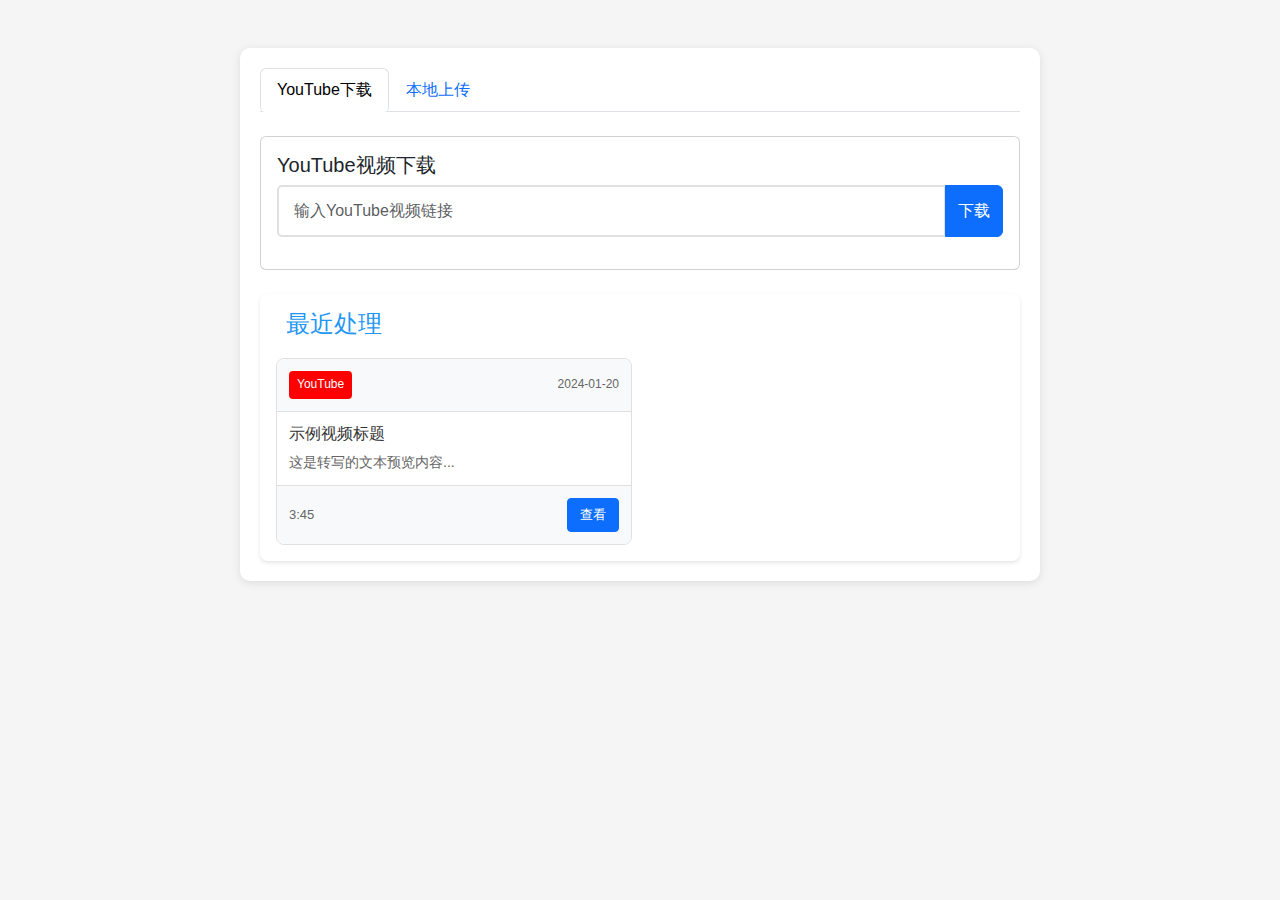
<file: templates/index.html>
<!DOCTYPE html>
<html lang="zh">
<head>
    <meta charset="UTF-8">
    <meta name="viewport" content="width=device-width, initial-scale=1.0">
    <title>视频处理工具</title>
    <!-- Bootstrap CSS -->
    <link href="https://cdn.jsdelivr.net/npm/bootstrap@5.1.3/dist/css/bootstrap.min.css" rel="stylesheet">
    <!-- Video.js CSS -->
    <link href="https://vjs.zencdn.net/7.20.3/video-js.css" rel="stylesheet">
    <!-- 自定义样式 -->
    <link href="/static/css/style.css" rel="stylesheet">
</head>
<body>
    <div class="container mt-5">
        <!-- 导航选项卡 -->
        <ul class="nav nav-tabs mb-4" id="myTab" role="tablist">
            <li class="nav-item" role="presentation">
                <button class="nav-link active" id="youtube-tab" data-bs-toggle="tab" data-bs-target="#youtube" type="button">YouTube下载</button>
            </li>
            <li class="nav-item" role="presentation">
                <button class="nav-link" id="upload-tab" data-bs-toggle="tab" data-bs-target="#upload" type="button">本地上传</button>
            </li>
        </ul>

        <!-- 选项卡内容区域 -->
        <div class="tab-content" id="myTabContent">
            <!-- YouTube下载面板 -->
            <div class="tab-pane fade show active" id="youtube">
                <div class="card">
                    <div class="card-body">
                        <h5 class="card-title">YouTube视频下载</h5>
                        <!-- 视频链接输入区域 -->
                        <div class="input-group mb-3">
                            <input type="text" id="video-url" class="form-control" placeholder="输入YouTube视频链接">
                            <button id="download-btn" class="btn btn-primary">下载</button>
                        </div>
                        <!-- 下载进度条 -->
                        <div id="download-progress" class="progress mb-3 d-none">
                            <div class="progress-bar progress-bar-striped progress-bar-animated" role="progressbar"></div>
                        </div>
                        <!-- 下载状态信息 -->
                        <div id="download-status" class="text-muted small"></div>
                        <!-- 转录按钮 -->
                        <button id="youtube-transcribe-btn" class="btn btn-success mt-3 d-none">转录视频</button>
                    </div>
                </div>
            </div>

            <!-- 本地上传面板 -->
            <div class="tab-pane fade" id="upload">
                <div class="card">
                    <div class="card-body">
                        <h5 class="card-title">本地视频上传</h5>
                        <!-- 文件拖放区域 -->
                        <div class="file-drop-area mb-3">
                            <span class="file-message">拖放文件到这里或点击选择文件</span>
                            <input type="file" id="file-upload" class="file-input" accept=".mp4">
                        </div>
                        <!-- 上传按钮 -->
                        <button id="upload-btn" class="btn btn-primary" disabled>上传</button>
                        <!-- 转录按钮 -->
                        <button id="upload-transcribe-btn" class="btn btn-success mt-3 d-none">转录视频</button>
                    </div>
                </div>
            </div>
        </div>

        <!-- 视频播放器容器 -->
        <div class="video-container mt-4 d-none">
            <video id="video-player" class="video-js vjs-big-play-centered">
                <p class="vjs-no-js">请启用JavaScript以查看视频</p>
            </video>
        </div>

        <!-- 转录结果显示区域 -->
        <div class="card mt-4 d-none" id="transcription-container">
            <div class="card-body">
                <h5 class="card-title">转录结果</h5>
                <textarea id="transcription-text" class="form-control" rows="10" readonly></textarea>
            </div>
        </div>

        <!-- 在转录结果容器之前添加历史记录区域 -->
        <div class="history-container mt-4">
            <h2 class="section-title">
                <i class="fas fa-history"></i> 最近处理
            </h2>
            
            <div class="history-grid">
                <!-- 示例卡片 - 保持不变 -->
                <div class="history-card example-card">
                    <div class="history-card-header">
                        <span class="source-badge youtube">YouTube</span>
                        <span class="process-time">2024-01-20</span>
                    </div>
                    <div class="history-card-body">
                        <h3 class="video-title">示例视频标题</h3>
                        <p class="text-preview">这是转写的文本预览内容...</p>
                    </div>
                    <div class="history-card-footer">
                        <span class="video-duration"><i class="far fa-clock"></i> 3:45</span>
                        <button class="btn btn-sm btn-primary view-btn">
                            <i class="fas fa-play"></i> 查看
                        </button>
                    </div>
                </div>
                
                <!-- 实际历史记录将被动态添加到这里 -->
                <div id="history-records"></div>
            </div>
        </div>

        <!-- 状态信息提示区域 -->
        <div id="info" class="alert mt-3 d-none"></div>
    </div>

    <!-- Bootstrap JS -->
    <script src="https://cdn.jsdelivr.net/npm/bootstrap@5.1.3/dist/js/bootstrap.bundle.min.js"></script>
    <!-- Video.js -->
    <script src="https://vjs.zencdn.net/7.20.3/video.min.js"></script>
    <!-- 自定义JavaScript -->
    <script src="/static/js/main.js"></script>
</body>
</html>
</file>
<file: static/css/style.css>
/* 全局样式重置 */
* {
    margin: 0;
    padding: 0;
    box-sizing: border-box;
}

/* 基础页面样式 */
body {
    font-family: 'Microsoft YaHei', Arial, sans-serif;
    background-color: #f5f5f5;
    color: #333;
    line-height: 1.6;
}

/* 主容器样式 */
.container {
    max-width: 800px;
    margin: 50px auto;
    padding: 20px;
    background-color: #fff;
    border-radius: 10px;
    box-shadow: 0 2px 10px rgba(0, 0, 0, 0.1);
}

/* 标题样式 */
h1 {
    text-align: center;
    color: #2196F3;
    margin-bottom: 30px;
    font-size: 2em;
}

/* 下载表单样式 */
.download-form {
    display: flex;
    gap: 10px;
    margin-bottom: 20px;
}

/* 输入框样式 */
input[type="text"] {
    flex: 1;
    padding: 12px 15px;
    border: 2px solid #e0e0e0;
    border-radius: 5px;
    font-size: 16px;
    transition: border-color 0.3s ease;
}

input[type="text"]:focus {
    outline: none;
    border-color: #2196F3;
}

/* 按钮样式 */
button {
    padding: 12px 25px;
    background-color: #2196F3;
    color: white;
    border: none;
    border-radius: 5px;
    cursor: pointer;
    font-size: 16px;
    transition: background-color 0.3s ease;
}

button:hover {
    background-color: #1976D2;
}

button:disabled {
    background-color: #ccc;
    cursor: not-allowed;
}

/* 状态容器样式 */
.status-container {
    margin-top: 20px;
}

.status {
    text-align: center;
    margin-bottom: 10px;
    min-height: 24px;
}

/* 进度条样式 */
.progress {
    height: 20px;
    background-color: #f5f5f5;
    border-radius: 10px;
    overflow: hidden;
    margin-bottom: 10px;
    display: none;
}

.progress-bar {
    height: 100%;
    background-color: #2196F3;
    width: 0;
    transition: width 0.3s ease;
    background-image: linear-gradient(
        45deg,
        rgba(255, 255, 255, 0.15) 25%,
        transparent 25%,
        transparent 50%,
        rgba(255, 255, 255, 0.15) 50%,
        rgba(255, 255, 255, 0.15) 75%,
        transparent 75%,
        transparent
    );
    background-size: 40px 40px;
}

/* 进度条动画 */
@keyframes progress-bar-stripes {
    from {
        background-position: 40px 0;
    }
    to {
        background-position: 0 0;
    }
}

/* 信息提示样式 */
.info {
    padding: 15px;
    border-radius: 5px;
    margin-top: 10px;
    display: none;
}

/* 成功提示样式 */
.success {
    background-color: #E8F5E9;
    color: #2E7D32;
    border: 1px solid #A5D6A7;
}

/* 错误提示样式 */
.error {
    background-color: #FFEBEE;
    color: #C62828;
    border: 1px solid #FFCDD2;
}

/* 响应式布局 */
@media (max-width: 600px) {
    .container {
        margin: 20px;
        padding: 15px;
    }

    .download-form {
        flex-direction: column;
    }

    button {
        width: 100%;
    }
}

/* 转录结果容器样式 */
.transcription-container {
    margin-top: 30px;
    padding: 20px;
    background-color: #fff;
    border-radius: 5px;
    box-shadow: 0 2px 5px rgba(0, 0, 0, 0.1);
}

.transcription-container h2 {
    color: #2196F3;
    margin-bottom: 15px;
    font-size: 1.5em;
}

/* 转录文本区域样式 */
#transcription-text {
    width: 100%;
    min-height: 200px;
    padding: 15px;
    border: 2px solid #e0e0e0;
    border-radius: 5px;
    font-size: 14px;
    line-height: 1.6;
    resize: vertical;
    background-color: #f9f9f9;
}

/* 输入选择器样式 */
.input-selector {
    display: flex;
    gap: 10px;
    margin-bottom: 20px;
    justify-content: center;
}

.selector-btn {
    padding: 10px 20px;
    background-color: #f5f5f5;
    border: 2px solid #e0e0e0;
    border-radius: 5px;
    cursor: pointer;
    font-size: 16px;
    transition: all 0.3s ease;
}

.selector-btn.active {
    background-color: #2196F3;
    color: white;
    border-color: #2196F3;
}

/* 输入区域样式 */
.input-section {
    display: block;
    margin-bottom: 20px;
}

.input-section.hidden {
    display: none;
}

/* 文件拖放区域样式 */
.file-drop-area {
    position: relative;
    padding: 30px;
    border: 2px dashed #e0e0e0;
    border-radius: 5px;
    text-align: center;
    margin-bottom: 10px;
    transition: border-color 0.3s ease;
    background-color: #f9f9f9;
}

.file-drop-area:hover {
    border-color: #2196F3;
}

.file-input {
    position: absolute;
    left: 0;
    top: 0;
    height: 100%;
    width: 100%;
    opacity: 0;
    cursor: pointer;
}

.file-label {
    display: block;
    color: #666;
    font-size: 16px;
}

.file-message {
    display: block;
    margin-top: 10px;
}

.file-drop-area.dragover {
    border-color: #2196F3;
    background-color: #E3F2FD;
}

/* 上传表单样式 */
.upload-form {
    margin-bottom: 20px;
}

#upload-btn {
    width: 100%;
    margin-top: 10px;
}

/* 视频播放器容器样式 */
.video-container {
    margin: 20px 0;
    background: #000;
    border-radius: 8px;
    overflow: hidden;
    position: relative;
    width: 100%;
}

.video-container.hidden {
    display: none;
}

/* Video.js播放器自定义样式 */
.video-js {
    width: 100% !important;
    height: 450px !important;
    position: relative !important;
}

.video-js .vjs-tech {
    position: absolute;
    top: 0;
    left: 0;
    width: 100%;
    height: 100%;
}

/* 播放按钮样式 */
.video-js .vjs-big-play-button {
    background-color: rgba(33, 150, 243, 0.8);
    border-color: #2196F3;
    border-radius: 50%;
    width: 60px;
    height: 60px;
    line-height: 60px;
    left: 50%;
    top: 50%;
    transform: translate(-50%, -50%);
}

/* 移动端响应式调整 */
@media (max-width: 600px) {
    .video-js {
        height: 300px !important;
    }
}

/* 历史记录容器样式 */
.history-container {
    margin-top: 2rem;
    padding: 1rem;
    background: #fff;
    border-radius: 8px;
    box-shadow: 0 2px 4px rgba(0,0,0,0.1);
}

.section-title {
    color: #2196F3;
    font-size: 1.5em;
    margin-bottom: 20px;
    display: flex;
    align-items: center;
    gap: 10px;
}

/* 历史记录网格布局 */
.history-grid {
    display: grid;
    grid-template-columns: repeat(auto-fill, minmax(300px, 1fr));
    gap: 1rem;
    margin-top: 1rem;
}

.history-empty {
    text-align: center;
    padding: 2rem;
    color: #666;
    font-size: 0.9rem;
    grid-column: 1 / -1;
}

/* 历史记录卡片样式 */
.history-card {
    background: #fff;
    border-radius: 8px;
    overflow: hidden;
    transition: transform 0.2s ease, box-shadow 0.2s ease;
    border: 1px solid #e0e0e0;
    display: flex;
    flex-direction: column;
}

.history-card:hover {
    transform: translateY(-2px);
    box-shadow: 0 4px 12px rgba(0,0,0,0.1);
}

.history-card-header {
    padding: 12px;
    display: flex;
    justify-content: space-between;
    align-items: center;
    border-bottom: 1px solid #e0e0e0;
    background: #f8f9fa;
}

.source-badge {
    padding: 4px 8px;
    border-radius: 4px;
    font-size: 12px;
    font-weight: 500;
}

.source-badge.youtube {
    background: #ff0000;
    color: white;
}

.source-badge.upload {
    background: #28a745;
    color: white;
}

.process-time {
    font-size: 12px;
    color: #666;
}

.history-card-body {
    padding: 12px;
    flex-grow: 1;
}

.video-title {
    font-size: 16px;
    font-weight: 500;
    color: #333;
    margin-bottom: 8px;
    display: -webkit-box;
    -webkit-line-clamp: 2;
    -webkit-box-orient: vertical;
    overflow: hidden;
}

.text-preview {
    font-size: 14px;
    color: #666;
    margin: 0;
    display: -webkit-box;
    -webkit-line-clamp: 2;
    -webkit-box-orient: vertical;
    overflow: hidden;
}

.history-card-footer {
    padding: 12px;
    display: flex;
    justify-content: space-between;
    align-items: center;
    border-top: 1px solid #e0e0e0;
    background: #f8f9fa;
}

.history-card-actions {
    display: flex;
    gap: 8px;
    align-items: center;
}

.delete-btn {
    padding: 6px 12px;
    font-size: 13px;
    background-color: #dc3545;
    border-color: #dc3545;
    color: white;
}

.delete-btn:hover {
    background-color: #bb2d3b;
    border-color: #b02a37;
    color: white;
}

.video-duration {
    font-size: 13px;
    color: #666;
}

.view-btn {
    padding: 6px 12px;
    font-size: 13px;
}

/* 响应式调整 */
@media (max-width: 768px) {
    .history-grid {
        grid-template-columns: 1fr;
    }
    
    .history-card {
        margin-bottom: 1rem;
    }
}
</file>
